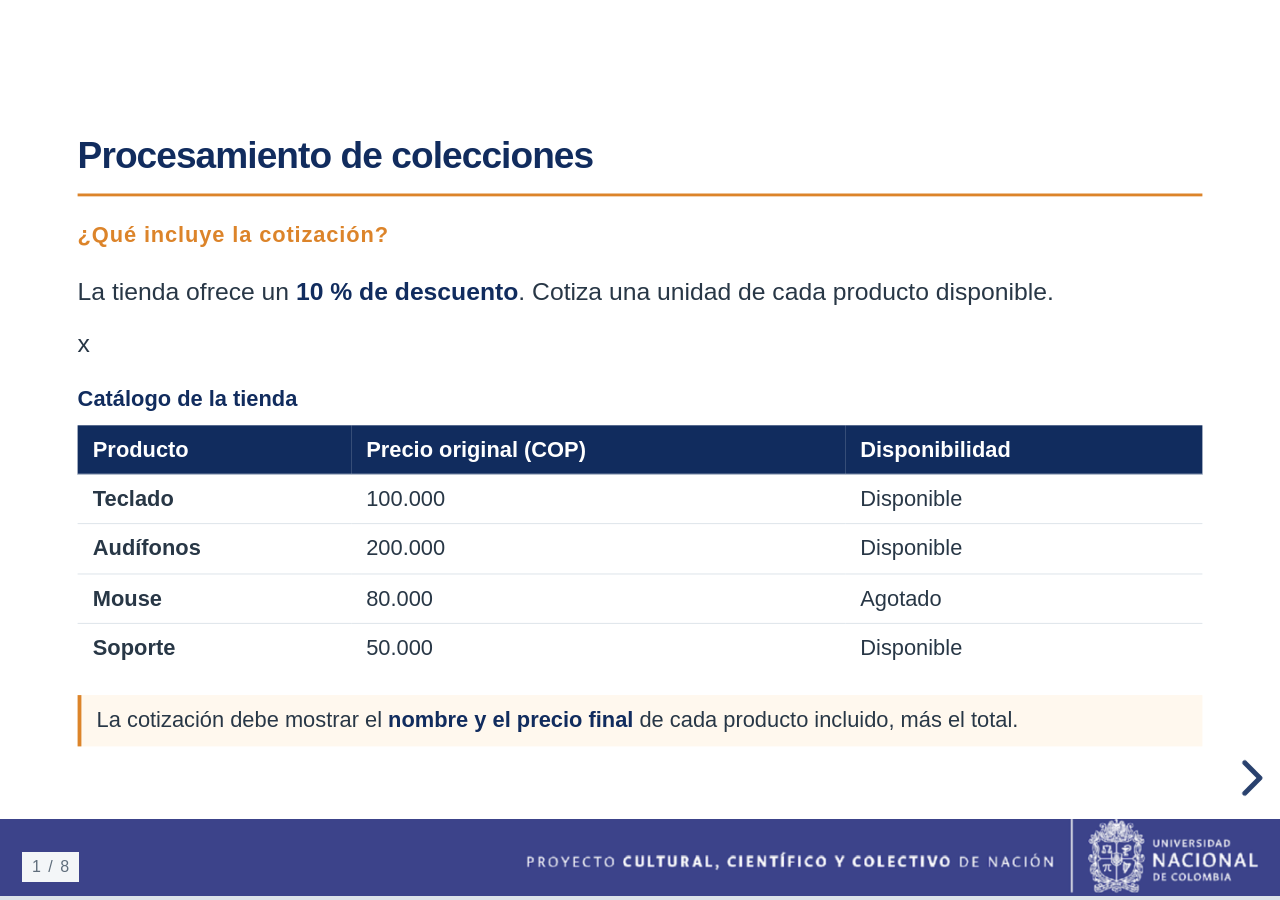
<file: presentacion/colecciones.html>
<!DOCTYPE html>
<html lang="es">
<head>
  <meta charset="UTF-8">
  <meta name="viewport" content="width=device-width, initial-scale=1">
  <meta name="description" content="Cotización en Scala con operaciones de colecciones, aplicación parcial, contraste imperativo y evaluación perezosa en Binder.">
  <title>Cotizar una promoción · Scala</title>
  <link rel="stylesheet" href="vendor/reveal-5.2.1/dist/reset.css">
  <link rel="stylesheet" href="vendor/reveal-5.2.1/dist/reveal.css">
  <link rel="stylesheet" href="vendor/reveal-5.2.1/dist/theme/white.css">
  <link rel="stylesheet" href="css/styles.css">
  <link rel="stylesheet" href="css/colecciones.css">
</head>
<body>
<noscript>Activa JavaScript para navegar por la presentación.</noscript>
<main class="reveal" aria-label="Procesamiento funcional de colecciones en Scala">
  <div class="slides">
    <section id="problema" aria-labelledby="titulo-problema">
      <h2 id="titulo-problema">Procesamiento de colecciones</h2>
      <p class="eyebrow"> ¿Qué incluye la cotización? </p>
      <p>La tienda ofrece un <strong>10 % de descuento</strong>. Cotiza una unidad de cada producto disponible.</p>
      <table class="catalogo">
        <caption>Catálogo de la tienda</caption>
        <thead><tr><th scope="col">Producto</th><th scope="col">Precio original (COP)</th><th scope="col">Disponibilidad</th></tr></thead>
        <tbody>x
          <tr><th scope="row">Teclado</th><td>100.000</td><td>Disponible</td></tr>
          <tr><th scope="row">Audífonos</th><td>200.000</td><td>Disponible</td></tr>
          <tr><th scope="row">Mouse</th><td>80.000</td><td>Agotado</td></tr>
          <tr><th scope="row">Soporte</th><td>50.000</td><td>Disponible</td></tr>
        </tbody>
      </table>
      <p class="callout">La cotización debe mostrar el <strong>nombre y el precio final</strong> de cada producto incluido, más el total.</p>
    </section>

    <section id="contraste" aria-labelledby="titulo-contraste">
      <h2 id="titulo-contraste">Primera solución · Un bucle imperativo</h2>
      <p>El mismo <code>for</code> decide qué incluir, calcula el precio y actualiza el detalle y el total.</p>
      <pre class="pseudocode codigo-imperativo"><code>for (producto &lt;- catalogo) {
  if (producto.disponible) {
    val precioFinal = aplicarDescuento(producto.precio, descuento)
    lineasImperativas += ((producto.nombre, precioFinal))
    totalImperativo += precioFinal
  }
}</code></pre>
      <p><strong>Predice</strong> qué líneas aparecerán y cuánto sumarán.</p>
      <div class="notebook-action">
        <a class="notebook-link" href="https://mybinder.org/v2/gh/JuanDaleman/scala_programacion_funcional/main?urlpath=lab/tree/notebooks/00_prueba_binder.ipynb" target="_blank" rel="noopener">Abrir notebook en Binder <span aria-hidden="true">↗</span></a>
        <span class="caption">Bloque 4.1 · Ejecuta el bucle.</span>
      </div>
    </section>

    <section id="operaciones" aria-labelledby="titulo-operaciones">
      <h2 id="titulo-operaciones">Separemos el bucle en tres operaciones</h2>
      <p>El bucle ya resolvió el problema. Ahora cada operación expresa una decisión y produce un resultado intermedio o final.</p>
      <div class="thirds pasos">
        <div>
          <h3><code>filter</code> · Seleccionar</h3>
          <p>Un predicado devuelve <code>Boolean</code>. Se conservan los productos disponibles.</p>
          <p class="tipo">Lista de productos</p>
        </div>
        <div>
          <h3><code>map</code> · Transformar</h3>
          <p>Una función convierte cada producto en una tupla con su nombre y su precio final.</p>
          <p class="tipo"><code>List[LineaCotizacion]</code></p>
        </div>
        <div>
          <h3><code>foldLeft</code> · Acumular</h3>
          <p>La suma empieza en cero. La función combina el total parcial con el precio de cada línea.</p>
          <p class="tipo">Total en <code>BigDecimal</code></p>
        </div>
      </div>
      <p class="callout"><code>producto =&gt; producto.disponible</code> es una <strong>lambda</strong>. Pasarla como argumento ilustra por qué <code>filter</code> es una operación de orden superior.</p>
    </section>

    <section id="aplicacion-parcial" aria-labelledby="titulo-aplicacion-parcial">
      <h2 id="titulo-aplicacion-parcial">Un nombre para cada línea y una función por campaña</h2>
      <div class="split">
        <div>
          <h3>Alias de tipo</h3>
          <p><code>LineaCotizacion</code> nombra el par <code>(nombre, precioFinal)</code>. Las firmas muestran qué representa el dato y la tupla conserva sus dos componentes.</p>
        </div>
        <div>
          <h3>Currificación y aplicación parcial</h3>
          <p>El método recibe el descuento y los productos en dos listas de parámetros. Al fijar el 10 %, queda una función que espera los productos.</p>
        </div>
      </div>
      <pre class="pseudocode"><code>type LineaCotizacion = (String, BigDecimal)
val cotizarCampana10 = crearLineas(10)
val lineas = cotizarCampana10(disponibles)</code></pre>
      <p class="caption">La segunda llamada aplica la campaña a la lista seleccionada.</p>
    </section>

    <section id="binder" aria-labelledby="titulo-binder">
      <h2 id="titulo-binder">Reconstruyamos la cotización en Binder</h2>
      <p>Vuelve al notebook. Desde el <strong>bloque 4.2</strong>, ejecuta las tres operaciones y compara sus resultados con los del bucle.</p>
      <ol class="demostracion">
        <li><strong>Verifica la selección.</strong> ¿Qué producto queda fuera por disponibilidad?</li>
        <li><strong>Inspecciona las líneas.</strong> ¿Qué datos conserva cada par?</li>
        <li><strong>Comprueba el resultado.</strong> ¿Coinciden los nombres, los precios, el orden y el total?</li>
      </ol>
      <p class="callout">Ya podemos inspeccionar cada resultado por separado. Si la tienda añade un tope, ¿en qué etapa tenemos el precio final disponible?</p>
    </section>

    <section id="evaluacion" aria-labelledby="titulo-evaluacion">
      <h2 id="titulo-evaluacion">¿Qué cambia al calcular el total con una vista?</h2>
      <p>Las dos cadenas dan el mismo total. La diferencia está en cuándo se producen las líneas.</p>
      <div class="split">
        <div>
          <h3><code>List</code> · Evaluación estricta</h3>
          <p><code>filter</code> entrega la lista de disponibles. <code>map</code> entrega la lista de líneas. Después, <code>foldLeft</code> consume esas líneas.</p>
          <p>El detalle queda listo para mostrarlo y reutilizarlo.</p>
        </div>
        <div>
          <h3><code>view</code> · Evaluación perezosa</h3>
          <p>Cuando <code>foldLeft</code> pide cada línea, la vista filtra y transforma según la demanda.</p>
          <p>Para calcular solo el total, se recorre la entrada una vez y se evitan las listas intermedias.</p>
        </div>
      </div>
      <p class="callout">Ambas variantes son secuenciales. Si volcamos la vista a una lista para mostrar el detalle, esa lista sí se materializa.</p>
    </section>

    <section id="reto" aria-labelledby="titulo-reto">
      <h2 id="titulo-reto">Reto · Un tope por producto</h2>
      <p class="eyebrow">2 minutos · En parejas</p>
      <p>Conserva los productos disponibles cuyo <strong>precio por unidad después del descuento</strong> sea de hasta <strong>90.000 COP</strong>.</p>
      <ol>
        <li>Predice si entra el teclado. Cuesta 100.000 COP y queda en 90.000 COP con el descuento.</li>
        <li>Completa <code>seleccionarConTope</code> y ejecuta la celda de comprobación en Binder.</li>
        <li>Comprueba también los topes de 89.999 y 40.000 COP. Explica qué cambia.</li>
      </ol>
      <p class="callout"><strong>¿En qué etapa va el filtro por precio y por qué queda fuera el mouse?</strong></p>
    </section>

    <section id="promedio" aria-labelledby="titulo-promedio">
      <h2 id="titulo-promedio">Ampliación · ¿Por qué el promedio es seguro?</h2>
      <p>En el reto avanzado agrupamos los productos disponibles y calculamos el precio final promedio de cada categoría.</p>
      <ol>
        <li><code>groupBy</code> crea una clave a partir de un producto existente.</li>
        <li><code>crearLineas</code> genera una línea por cada producto del grupo.</li>
        <li>El número de líneas de cada grupo es positivo. Si la entrada está vacía, no hay grupos que promediar.</li>
      </ol>
      <p class="callout">El resultado tiene tipo <code>Map[String, List[Producto]]</code>. Que cada grupo tenga elementos se deduce de cómo se construye.</p>
    </section>
  </div>
</main>
<script src="vendor/reveal-5.2.1/dist/reveal.js"></script>
<script src="js/presentation.js"></script>
</body>
</html>
</file>
<file: presentacion/vendor/reveal-5.2.1/dist/reveal.css>
/**
 * reveal.js 5.2.0
 * https://revealjs.com
 * MIT licensed
 *
 * Copyright (C) 2011-2024 Hakim El Hattab, https://hakim.se
 */

.reveal .r-stretch,.reveal .stretch{max-width:none;max-height:none}.reveal pre.r-stretch code,.reveal pre.stretch code{height:100%;max-height:100%;box-sizing:border-box}.reveal .r-fit-text{display:inline-block;white-space:nowrap}.reveal .r-stack{display:grid;grid-template-rows:100%}.reveal .r-stack>*{grid-area:1/1;margin:auto}.reveal .r-hstack,.reveal .r-vstack{display:flex}.reveal .r-hstack img,.reveal .r-hstack video,.reveal .r-vstack img,.reveal .r-vstack video{min-width:0;min-height:0;object-fit:contain}.reveal .r-vstack{flex-direction:column;align-items:center;justify-content:center}.reveal .r-hstack{flex-direction:row;align-items:center;justify-content:center}.reveal .items-stretch{align-items:stretch}.reveal .items-start{align-items:flex-start}.reveal .items-center{align-items:center}.reveal .items-end{align-items:flex-end}.reveal .justify-between{justify-content:space-between}.reveal .justify-around{justify-content:space-around}.reveal .justify-start{justify-content:flex-start}.reveal .justify-center{justify-content:center}.reveal .justify-end{justify-content:flex-end}html.reveal-full-page{width:100%;height:100%;height:100vh;height:calc(var(--vh,1vh) * 100);height:100dvh;overflow:hidden}.reveal-viewport{height:100%;overflow:hidden;position:relative;line-height:1;margin:0;background-color:#fff;color:#000;--r-controls-spacing:12px;--r-overlay-header-height:40px;--r-overlay-margin:0px;--r-overlay-padding:6px;--r-overlay-gap:5px}@media screen and (max-width:1024px),(max-height:768px){.reveal-viewport{--r-overlay-header-height:26px}}.reveal-viewport:fullscreen{top:0!important;left:0!important;width:100%!important;height:100%!important;transform:none!important}.reveal .fragment{transition:all .2s ease}.reveal .fragment:not(.custom){opacity:0;visibility:hidden;will-change:opacity}.reveal .fragment.visible{opacity:1;visibility:inherit}.reveal .fragment.disabled{transition:none}.reveal .fragment.grow{opacity:1;visibility:inherit}.reveal .fragment.grow.visible{transform:scale(1.3)}.reveal .fragment.shrink{opacity:1;visibility:inherit}.reveal .fragment.shrink.visible{transform:scale(.7)}.reveal .fragment.zoom-in{transform:scale(.1)}.reveal .fragment.zoom-in.visible{transform:none}.reveal .fragment.fade-out{opacity:1;visibility:inherit}.reveal .fragment.fade-out.visible{opacity:0;visibility:hidden}.reveal .fragment.semi-fade-out{opacity:1;visibility:inherit}.reveal .fragment.semi-fade-out.visible{opacity:.5;visibility:inherit}.reveal .fragment.strike{opacity:1;visibility:inherit}.reveal .fragment.strike.visible{text-decoration:line-through}.reveal .fragment.fade-up{transform:translate(0,40px)}.reveal .fragment.fade-up.visible{transform:translate(0,0)}.reveal .fragment.fade-down{transform:translate(0,-40px)}.reveal .fragment.fade-down.visible{transform:translate(0,0)}.reveal .fragment.fade-right{transform:translate(-40px,0)}.reveal .fragment.fade-right.visible{transform:translate(0,0)}.reveal .fragment.fade-left{transform:translate(40px,0)}.reveal .fragment.fade-left.visible{transform:translate(0,0)}.reveal .fragment.current-visible,.reveal .fragment.fade-in-then-out{opacity:0;visibility:hidden}.reveal .fragment.current-visible.current-fragment,.reveal .fragment.fade-in-then-out.current-fragment{opacity:1;visibility:inherit}.reveal .fragment.fade-in-then-semi-out{opacity:0;visibility:hidden}.reveal .fragment.fade-in-then-semi-out.visible{opacity:.5;visibility:inherit}.reveal .fragment.fade-in-then-semi-out.current-fragment{opacity:1;visibility:inherit}.reveal .fragment.highlight-blue,.reveal .fragment.highlight-current-blue,.reveal .fragment.highlight-current-green,.reveal .fragment.highlight-current-red,.reveal .fragment.highlight-green,.reveal .fragment.highlight-red{opacity:1;visibility:inherit}.reveal .fragment.highlight-red.visible{color:#ff2c2d}.reveal .fragment.highlight-green.visible{color:#17ff2e}.reveal .fragment.highlight-blue.visible{color:#1b91ff}.reveal .fragment.highlight-current-red.current-fragment{color:#ff2c2d}.reveal .fragment.highlight-current-green.current-fragment{color:#17ff2e}.reveal .fragment.highlight-current-blue.current-fragment{color:#1b91ff}.reveal:after{content:"";font-style:italic}.reveal iframe{z-index:1}.reveal a{position:relative}@keyframes bounce-right{0%,10%,25%,40%,50%{transform:translateX(0)}20%{transform:translateX(10px)}30%{transform:translateX(-5px)}}@keyframes bounce-left{0%,10%,25%,40%,50%{transform:translateX(0)}20%{transform:translateX(-10px)}30%{transform:translateX(5px)}}@keyframes bounce-down{0%,10%,25%,40%,50%{transform:translateY(0)}20%{transform:translateY(10px)}30%{transform:translateY(-5px)}}.reveal .controls{display:none;position:absolute;top:auto;bottom:var(--r-controls-spacing);right:var(--r-controls-spacing);left:auto;z-index:11;color:#000;pointer-events:none;font-size:10px}.reveal .controls button{position:absolute;padding:0;background-color:transparent;border:0;outline:0;cursor:pointer;color:currentColor;transform:scale(.9999);transition:color .2s ease,opacity .2s ease,transform .2s ease;z-index:2;pointer-events:auto;font-size:inherit;visibility:hidden;opacity:0;-webkit-appearance:none;-webkit-tap-highlight-color:transparent}.reveal .controls .controls-arrow:after,.reveal .controls .controls-arrow:before{content:"";position:absolute;top:0;left:0;width:2.6em;height:.5em;border-radius:.25em;background-color:currentColor;transition:all .15s ease,background-color .8s ease;transform-origin:.2em 50%;will-change:transform}.reveal .controls .controls-arrow{position:relative;width:3.6em;height:3.6em}.reveal .controls .controls-arrow:before{transform:translateX(.5em) translateY(1.55em) rotate(45deg)}.reveal .controls .controls-arrow:after{transform:translateX(.5em) translateY(1.55em) rotate(-45deg)}.reveal .controls .controls-arrow:hover:before{transform:translateX(.5em) translateY(1.55em) rotate(40deg)}.reveal .controls .controls-arrow:hover:after{transform:translateX(.5em) translateY(1.55em) rotate(-40deg)}.reveal .controls .controls-arrow:active:before{transform:translateX(.5em) translateY(1.55em) rotate(36deg)}.reveal .controls .controls-arrow:active:after{transform:translateX(.5em) translateY(1.55em) rotate(-36deg)}.reveal .controls .navigate-left{right:6.4em;bottom:3.2em;transform:translateX(-10px)}.reveal .controls .navigate-left.highlight{animation:bounce-left 2s 50 both ease-out}.reveal .controls .navigate-right{right:0;bottom:3.2em;transform:translateX(10px)}.reveal .controls .navigate-right .controls-arrow{transform:rotate(180deg)}.reveal .controls .navigate-right.highlight{animation:bounce-right 2s 50 both ease-out}.reveal .controls .navigate-up{right:3.2em;bottom:6.4em;transform:translateY(-10px)}.reveal .controls .navigate-up .controls-arrow{transform:rotate(90deg)}.reveal .controls .navigate-down{right:3.2em;bottom:-1.4em;padding-bottom:1.4em;transform:translateY(10px)}.reveal .controls .navigate-down .controls-arrow{transform:rotate(-90deg)}.reveal .controls .navigate-down.highlight{animation:bounce-down 2s 50 both ease-out}.reveal .controls[data-controls-back-arrows=faded] .navigate-up.enabled{opacity:.3}.reveal .controls[data-controls-back-arrows=faded] .navigate-up.enabled:hover{opacity:1}.reveal .controls[data-controls-back-arrows=hidden] .navigate-up.enabled{opacity:0;visibility:hidden}.reveal .controls .enabled{visibility:visible;opacity:.9;cursor:pointer;transform:none}.reveal .controls .enabled.fragmented{opacity:.5}.reveal .controls .enabled.fragmented:hover,.reveal .controls .enabled:hover{opacity:1}.reveal:not(.rtl) .controls[data-controls-back-arrows=faded] .navigate-left.enabled{opacity:.3}.reveal:not(.rtl) .controls[data-controls-back-arrows=faded] .navigate-left.enabled:hover{opacity:1}.reveal:not(.rtl) .controls[data-controls-back-arrows=hidden] .navigate-left.enabled{opacity:0;visibility:hidden}.reveal.rtl .controls[data-controls-back-arrows=faded] .navigate-right.enabled{opacity:.3}.reveal.rtl .controls[data-controls-back-arrows=faded] .navigate-right.enabled:hover{opacity:1}.reveal.rtl .controls[data-controls-back-arrows=hidden] .navigate-right.enabled{opacity:0;visibility:hidden}.reveal[data-navigation-mode=linear].has-horizontal-slides .navigate-down,.reveal[data-navigation-mode=linear].has-horizontal-slides .navigate-up{display:none}.reveal:not(.has-vertical-slides) .controls .navigate-left,.reveal[data-navigation-mode=linear].has-horizontal-slides .navigate-left{bottom:1.4em;right:5.5em}.reveal:not(.has-vertical-slides) .controls .navigate-right,.reveal[data-navigation-mode=linear].has-horizontal-slides .navigate-right{bottom:1.4em;right:.5em}.reveal:not(.has-horizontal-slides) .controls .navigate-up{right:1.4em;bottom:5em}.reveal:not(.has-horizontal-slides) .controls .navigate-down{right:1.4em;bottom:.5em}.reveal.has-dark-background .controls{color:#fff}.reveal.has-light-background .controls{color:#000}.reveal.no-hover .controls .controls-arrow:active:before,.reveal.no-hover .controls .controls-arrow:hover:before{transform:translateX(.5em) translateY(1.55em) rotate(45deg)}.reveal.no-hover .controls .controls-arrow:active:after,.reveal.no-hover .controls .controls-arrow:hover:after{transform:translateX(.5em) translateY(1.55em) rotate(-45deg)}@media screen and (min-width:500px){.reveal-viewport{--r-controls-spacing:0.8em}.reveal .controls[data-controls-layout=edges]{top:0;right:0;bottom:0;left:0}.reveal .controls[data-controls-layout=edges] .navigate-down,.reveal .controls[data-controls-layout=edges] .navigate-left,.reveal .controls[data-controls-layout=edges] .navigate-right,.reveal .controls[data-controls-layout=edges] .navigate-up{bottom:auto;right:auto}.reveal .controls[data-controls-layout=edges] .navigate-left{top:50%;left:var(--r-controls-spacing);margin-top:-1.8em}.reveal .controls[data-controls-layout=edges] .navigate-right{top:50%;right:var(--r-controls-spacing);margin-top:-1.8em}.reveal .controls[data-controls-layout=edges] .navigate-up{top:var(--r-controls-spacing);left:50%;margin-left:-1.8em}.reveal .controls[data-controls-layout=edges] .navigate-down{bottom:calc(var(--r-controls-spacing) - 1.4em + .3em);left:50%;margin-left:-1.8em}}.reveal .progress{position:absolute;display:none;height:3px;width:100%;bottom:0;left:0;z-index:10;background-color:rgba(0,0,0,.2);color:#fff}.reveal .progress:after{content:"";display:block;position:absolute;height:10px;width:100%;top:-10px}.reveal .progress span{display:block;height:100%;width:100%;background-color:currentColor;transition:transform .8s cubic-bezier(.26,.86,.44,.985);transform-origin:0 0;transform:scaleX(0)}.reveal .slide-number{position:absolute;display:block;right:8px;bottom:8px;z-index:31;font-family:Helvetica,sans-serif;font-size:12px;line-height:1;color:#fff;background-color:rgba(0,0,0,.4);padding:5px}.reveal .slide-number a{color:currentColor}.reveal .slide-number-delimiter{margin:0 3px}.reveal{position:relative;width:100%;height:100%;overflow:hidden;touch-action:pinch-zoom}.reveal.embedded{touch-action:pan-y}.reveal.embedded.is-vertical-slide{touch-action:none}.reveal .slides{position:absolute;width:100%;height:100%;top:0;right:0;bottom:0;left:0;margin:auto;pointer-events:none;overflow:visible;z-index:1;text-align:center;perspective:600px;perspective-origin:50% 40%}.reveal .slides>section{perspective:600px}.reveal .slides>section,.reveal .slides>section>section{display:none;position:absolute;width:100%;pointer-events:auto;z-index:10;transform-style:flat;transition:transform-origin .8s cubic-bezier(.26,.86,.44,.985),transform .8s cubic-bezier(.26,.86,.44,.985),visibility .8s cubic-bezier(.26,.86,.44,.985),opacity .8s cubic-bezier(.26,.86,.44,.985)}.reveal[data-transition-speed=fast] .slides section{transition-duration:.4s}.reveal[data-transition-speed=slow] .slides section{transition-duration:1.2s}.reveal .slides section[data-transition-speed=fast]{transition-duration:.4s}.reveal .slides section[data-transition-speed=slow]{transition-duration:1.2s}.reveal .slides>section.stack{padding-top:0;padding-bottom:0;pointer-events:none;height:100%}.reveal .slides>section.present,.reveal .slides>section>section.present{display:block;z-index:11;opacity:1}.reveal .slides>section:empty,.reveal .slides>section>section:empty,.reveal .slides>section>section[data-background-interactive],.reveal .slides>section[data-background-interactive]{pointer-events:none}.reveal.center,.reveal.center .slides,.reveal.center .slides section{min-height:0!important}.reveal .slides>section:not(.present),.reveal .slides>section>section:not(.present){pointer-events:none}.reveal.overview .slides>section,.reveal.overview .slides>section>section{pointer-events:auto}.reveal .slides>section.future,.reveal .slides>section.future>section,.reveal .slides>section.past,.reveal .slides>section.past>section,.reveal .slides>section>section.future,.reveal .slides>section>section.past{opacity:0}.reveal .slides>section[data-transition=slide].past,.reveal .slides>section[data-transition~=slide-out].past,.reveal.slide .slides>section:not([data-transition]).past{transform:translate(-150%,0)}.reveal .slides>section[data-transition=slide].future,.reveal .slides>section[data-transition~=slide-in].future,.reveal.slide .slides>section:not([data-transition]).future{transform:translate(150%,0)}.reveal .slides>section>section[data-transition=slide].past,.reveal .slides>section>section[data-transition~=slide-out].past,.reveal.slide .slides>section>section:not([data-transition]).past{transform:translate(0,-150%)}.reveal .slides>section>section[data-transition=slide].future,.reveal .slides>section>section[data-transition~=slide-in].future,.reveal.slide .slides>section>section:not([data-transition]).future{transform:translate(0,150%)}.reveal .slides>section[data-transition=linear].past,.reveal .slides>section[data-transition~=linear-out].past,.reveal.linear .slides>section:not([data-transition]).past{transform:translate(-150%,0)}.reveal .slides>section[data-transition=linear].future,.reveal .slides>section[data-transition~=linear-in].future,.reveal.linear .slides>section:not([data-transition]).future{transform:translate(150%,0)}.reveal .slides>section>section[data-transition=linear].past,.reveal .slides>section>section[data-transition~=linear-out].past,.reveal.linear .slides>section>section:not([data-transition]).past{transform:translate(0,-150%)}.reveal .slides>section>section[data-transition=linear].future,.reveal .slides>section>section[data-transition~=linear-in].future,.reveal.linear .slides>section>section:not([data-transition]).future{transform:translate(0,150%)}.reveal .slides section[data-transition=default].stack,.reveal.default .slides section.stack{transform-style:preserve-3d}.reveal .slides>section[data-transition=default].past,.reveal .slides>section[data-transition~=default-out].past,.reveal.default .slides>section:not([data-transition]).past{transform:translate3d(-100%,0,0) rotateY(-90deg) translate3d(-100%,0,0)}.reveal .slides>section[data-transition=default].future,.reveal .slides>section[data-transition~=default-in].future,.reveal.default .slides>section:not([data-transition]).future{transform:translate3d(100%,0,0) rotateY(90deg) translate3d(100%,0,0)}.reveal .slides>section>section[data-transition=default].past,.reveal .slides>section>section[data-transition~=default-out].past,.reveal.default .slides>section>section:not([data-transition]).past{transform:translate3d(0,-300px,0) rotateX(70deg) translate3d(0,-300px,0)}.reveal .slides>section>section[data-transition=default].future,.reveal .slides>section>section[data-transition~=default-in].future,.reveal.default .slides>section>section:not([data-transition]).future{transform:translate3d(0,300px,0) rotateX(-70deg) translate3d(0,300px,0)}.reveal .slides section[data-transition=convex].stack,.reveal.convex .slides section.stack{transform-style:preserve-3d}.reveal .slides>section[data-transition=convex].past,.reveal .slides>section[data-transition~=convex-out].past,.reveal.convex .slides>section:not([data-transition]).past{transform:translate3d(-100%,0,0) rotateY(-90deg) translate3d(-100%,0,0)}.reveal .slides>section[data-transition=convex].future,.reveal .slides>section[data-transition~=convex-in].future,.reveal.convex .slides>section:not([data-transition]).future{transform:translate3d(100%,0,0) rotateY(90deg) translate3d(100%,0,0)}.reveal .slides>section>section[data-transition=convex].past,.reveal .slides>section>section[data-transition~=convex-out].past,.reveal.convex .slides>section>section:not([data-transition]).past{transform:translate3d(0,-300px,0) rotateX(70deg) translate3d(0,-300px,0)}.reveal .slides>section>section[data-transition=convex].future,.reveal .slides>section>section[data-transition~=convex-in].future,.reveal.convex .slides>section>section:not([data-transition]).future{transform:translate3d(0,300px,0) rotateX(-70deg) translate3d(0,300px,0)}.reveal .slides section[data-transition=concave].stack,.reveal.concave .slides section.stack{transform-style:preserve-3d}.reveal .slides>section[data-transition=concave].past,.reveal .slides>section[data-transition~=concave-out].past,.reveal.concave .slides>section:not([data-transition]).past{transform:translate3d(-100%,0,0) rotateY(90deg) translate3d(-100%,0,0)}.reveal .slides>section[data-transition=concave].future,.reveal .slides>section[data-transition~=concave-in].future,.reveal.concave .slides>section:not([data-transition]).future{transform:translate3d(100%,0,0) rotateY(-90deg) translate3d(100%,0,0)}.reveal .slides>section>section[data-transition=concave].past,.reveal .slides>section>section[data-transition~=concave-out].past,.reveal.concave .slides>section>section:not([data-transition]).past{transform:translate3d(0,-80%,0) rotateX(-70deg) translate3d(0,-80%,0)}.reveal .slides>section>section[data-transition=concave].future,.reveal .slides>section>section[data-transition~=concave-in].future,.reveal.concave .slides>section>section:not([data-transition]).future{transform:translate3d(0,80%,0) rotateX(70deg) translate3d(0,80%,0)}.reveal .slides section[data-transition=zoom],.reveal.zoom .slides section:not([data-transition]){transition-timing-function:ease}.reveal .slides>section[data-transition=zoom].past,.reveal .slides>section[data-transition~=zoom-out].past,.reveal.zoom .slides>section:not([data-transition]).past{visibility:hidden;transform:scale(16)}.reveal .slides>section[data-transition=zoom].future,.reveal .slides>section[data-transition~=zoom-in].future,.reveal.zoom .slides>section:not([data-transition]).future{visibility:hidden;transform:scale(.2)}.reveal .slides>section>section[data-transition=zoom].past,.reveal .slides>section>section[data-transition~=zoom-out].past,.reveal.zoom .slides>section>section:not([data-transition]).past{transform:scale(16)}.reveal .slides>section>section[data-transition=zoom].future,.reveal .slides>section>section[data-transition~=zoom-in].future,.reveal.zoom .slides>section>section:not([data-transition]).future{transform:scale(.2)}.reveal.cube .slides{perspective:1300px}.reveal.cube .slides section{padding:30px;min-height:700px;backface-visibility:hidden;box-sizing:border-box;transform-style:preserve-3d}.reveal.center.cube .slides section{min-height:0}.reveal.cube .slides section:not(.stack):before{content:"";position:absolute;display:block;width:100%;height:100%;left:0;top:0;background:rgba(0,0,0,.1);border-radius:4px;transform:translateZ(-20px)}.reveal.cube .slides section:not(.stack):after{content:"";position:absolute;display:block;width:90%;height:30px;left:5%;bottom:0;background:0 0;z-index:1;border-radius:4px;box-shadow:0 95px 25px rgba(0,0,0,.2);transform:translateZ(-90px) rotateX(65deg)}.reveal.cube .slides>section.stack{padding:0;background:0 0}.reveal.cube .slides>section.past{transform-origin:100% 0;transform:translate3d(-100%,0,0) rotateY(-90deg)}.reveal.cube .slides>section.future{transform-origin:0 0;transform:translate3d(100%,0,0) rotateY(90deg)}.reveal.cube .slides>section>section.past{transform-origin:0 100%;transform:translate3d(0,-100%,0) rotateX(90deg)}.reveal.cube .slides>section>section.future{transform-origin:0 0;transform:translate3d(0,100%,0) rotateX(-90deg)}.reveal.page .slides{perspective-origin:0 50%;perspective:3000px}.reveal.page .slides section{padding:30px;min-height:700px;box-sizing:border-box;transform-style:preserve-3d}.reveal.page .slides section.past{z-index:12}.reveal.page .slides section:not(.stack):before{content:"";position:absolute;display:block;width:100%;height:100%;left:0;top:0;background:rgba(0,0,0,.1);transform:translateZ(-20px)}.reveal.page .slides section:not(.stack):after{content:"";position:absolute;display:block;width:90%;height:30px;left:5%;bottom:0;background:0 0;z-index:1;border-radius:4px;box-shadow:0 95px 25px rgba(0,0,0,.2);transform:translateZ(-90px) rotateX(65deg)}.reveal.page .slides>section.stack{padding:0;background:0 0}.reveal.page .slides>section.past{transform-origin:0 0;transform:translate3d(-40%,0,0) rotateY(-80deg)}.reveal.page .slides>section.future{transform-origin:100% 0;transform:translate3d(0,0,0)}.reveal.page .slides>section>section.past{transform-origin:0 0;transform:translate3d(0,-40%,0) rotateX(80deg)}.reveal.page .slides>section>section.future{transform-origin:0 100%;transform:translate3d(0,0,0)}.reveal .slides section[data-transition=fade],.reveal.fade .slides section:not([data-transition]),.reveal.fade .slides>section>section:not([data-transition]){transform:none;transition:opacity .5s}.reveal.fade.overview .slides section,.reveal.fade.overview .slides>section>section{transition:none}.reveal .slides section[data-transition=none],.reveal.none .slides section:not([data-transition]){transform:none;transition:none}.reveal .pause-overlay{position:absolute;top:0;left:0;width:100%;height:100%;background:#000;visibility:hidden;opacity:0;z-index:100;transition:all 1s ease}.reveal .pause-overlay .resume-button{position:absolute;bottom:20px;right:20px;color:#ccc;border-radius:2px;padding:6px 14px;border:2px solid #ccc;font-size:16px;background:0 0;cursor:pointer}.reveal .pause-overlay .resume-button:hover{color:#fff;border-color:#fff}.reveal.paused .pause-overlay{visibility:visible;opacity:1}.reveal .no-transition,.reveal .no-transition *,.reveal .slides.disable-slide-transitions section{transition:none!important}.reveal .slides.disable-slide-transitions section{transform:none!important}.reveal .backgrounds{position:absolute;width:100%;height:100%;top:0;left:0;perspective:600px}.reveal .slide-background{display:none;position:absolute;width:100%;height:100%;opacity:0;visibility:hidden;overflow:hidden;background-color:rgba(0,0,0,0);transition:all .8s cubic-bezier(.26,.86,.44,.985)}.reveal .slide-background-content{position:absolute;width:100%;height:100%;background-position:50% 50%;background-repeat:no-repeat;background-size:cover}.reveal .slide-background.stack{display:block}.reveal .slide-background.present{opacity:1;visibility:visible;z-index:2}.print-pdf .reveal .slide-background{opacity:1!important;visibility:visible!important}.reveal .slide-background video{position:absolute;width:100%;height:100%;max-width:none;max-height:none;top:0;left:0;object-fit:cover}.reveal .slide-background[data-background-size=contain] video{object-fit:contain}.reveal>.backgrounds .slide-background[data-background-transition=none],.reveal[data-background-transition=none]>.backgrounds .slide-background:not([data-background-transition]){transition:none}.reveal>.backgrounds .slide-background[data-background-transition=slide],.reveal[data-background-transition=slide]>.backgrounds .slide-background:not([data-background-transition]){opacity:1}.reveal>.backgrounds .slide-background.past[data-background-transition=slide],.reveal[data-background-transition=slide]>.backgrounds .slide-background.past:not([data-background-transition]){transform:translate(-100%,0)}.reveal>.backgrounds .slide-background.future[data-background-transition=slide],.reveal[data-background-transition=slide]>.backgrounds .slide-background.future:not([data-background-transition]){transform:translate(100%,0)}.reveal>.backgrounds .slide-background>.slide-background.past[data-background-transition=slide],.reveal[data-background-transition=slide]>.backgrounds .slide-background>.slide-background.past:not([data-background-transition]){transform:translate(0,-100%)}.reveal>.backgrounds .slide-background>.slide-background.future[data-background-transition=slide],.reveal[data-background-transition=slide]>.backgrounds .slide-background>.slide-background.future:not([data-background-transition]){transform:translate(0,100%)}.reveal>.backgrounds .slide-background.past[data-background-transition=convex],.reveal[data-background-transition=convex]>.backgrounds .slide-background.past:not([data-background-transition]){opacity:0;transform:translate3d(-100%,0,0) rotateY(-90deg) translate3d(-100%,0,0)}.reveal>.backgrounds .slide-background.future[data-background-transition=convex],.reveal[data-background-transition=convex]>.backgrounds .slide-background.future:not([data-background-transition]){opacity:0;transform:translate3d(100%,0,0) rotateY(90deg) translate3d(100%,0,0)}.reveal>.backgrounds .slide-background>.slide-background.past[data-background-transition=convex],.reveal[data-background-transition=convex]>.backgrounds .slide-background>.slide-background.past:not([data-background-transition]){opacity:0;transform:translate3d(0,-100%,0) rotateX(90deg) translate3d(0,-100%,0)}.reveal>.backgrounds .slide-background>.slide-background.future[data-background-transition=convex],.reveal[data-background-transition=convex]>.backgrounds .slide-background>.slide-background.future:not([data-background-transition]){opacity:0;transform:translate3d(0,100%,0) rotateX(-90deg) translate3d(0,100%,0)}.reveal>.backgrounds .slide-background.past[data-background-transition=concave],.reveal[data-background-transition=concave]>.backgrounds .slide-background.past:not([data-background-transition]){opacity:0;transform:translate3d(-100%,0,0) rotateY(90deg) translate3d(-100%,0,0)}.reveal>.backgrounds .slide-background.future[data-background-transition=concave],.reveal[data-background-transition=concave]>.backgrounds .slide-background.future:not([data-background-transition]){opacity:0;transform:translate3d(100%,0,0) rotateY(-90deg) translate3d(100%,0,0)}.reveal>.backgrounds .slide-background>.slide-background.past[data-background-transition=concave],.reveal[data-background-transition=concave]>.backgrounds .slide-background>.slide-background.past:not([data-background-transition]){opacity:0;transform:translate3d(0,-100%,0) rotateX(-90deg) translate3d(0,-100%,0)}.reveal>.backgrounds .slide-background>.slide-background.future[data-background-transition=concave],.reveal[data-background-transition=concave]>.backgrounds .slide-background>.slide-background.future:not([data-background-transition]){opacity:0;transform:translate3d(0,100%,0) rotateX(90deg) translate3d(0,100%,0)}.reveal>.backgrounds .slide-background[data-background-transition=zoom],.reveal[data-background-transition=zoom]>.backgrounds .slide-background:not([data-background-transition]){transition-timing-function:ease}.reveal>.backgrounds .slide-background.past[data-background-transition=zoom],.reveal[data-background-transition=zoom]>.backgrounds .slide-background.past:not([data-background-transition]){opacity:0;visibility:hidden;transform:scale(16)}.reveal>.backgrounds .slide-background.future[data-background-transition=zoom],.reveal[data-background-transition=zoom]>.backgrounds .slide-background.future:not([data-background-transition]){opacity:0;visibility:hidden;transform:scale(.2)}.reveal>.backgrounds .slide-background>.slide-background.past[data-background-transition=zoom],.reveal[data-background-transition=zoom]>.backgrounds .slide-background>.slide-background.past:not([data-background-transition]){opacity:0;visibility:hidden;transform:scale(16)}.reveal>.backgrounds .slide-background>.slide-background.future[data-background-transition=zoom],.reveal[data-background-transition=zoom]>.backgrounds .slide-background>.slide-background.future:not([data-background-transition]){opacity:0;visibility:hidden;transform:scale(.2)}.reveal[data-transition-speed=fast]>.backgrounds .slide-background{transition-duration:.4s}.reveal[data-transition-speed=slow]>.backgrounds .slide-background{transition-duration:1.2s}.reveal [data-auto-animate-target^=unmatched]{will-change:opacity}.reveal section[data-auto-animate]:not(.stack):not([data-auto-animate=running]) [data-auto-animate-target^=unmatched]{opacity:0}.reveal.overview{perspective-origin:50% 50%;perspective:700px}.reveal.overview .slides section{height:100%;top:0!important;opacity:1!important;overflow:hidden;visibility:visible!important;cursor:pointer;box-sizing:border-box}.reveal.overview .slides section.present,.reveal.overview .slides section:hover{outline:10px solid rgba(150,150,150,.4);outline-offset:10px}.reveal.overview .slides section .fragment{opacity:1;transition:none}.reveal.overview .slides section:after,.reveal.overview .slides section:before{display:none!important}.reveal.overview .slides>section.stack{padding:0;top:0!important;background:0 0;outline:0;overflow:visible}.reveal.overview .backgrounds{perspective:inherit}.reveal.overview .backgrounds .slide-background{opacity:1;visibility:visible;outline:10px solid rgba(150,150,150,.1);outline-offset:10px}.reveal.overview .backgrounds .slide-background.stack{overflow:visible}.reveal.overview .slides section,.reveal.overview-deactivating .slides section{transition:none}.reveal.overview .backgrounds .slide-background,.reveal.overview-deactivating .backgrounds .slide-background{transition:none}.reveal.rtl .slides,.reveal.rtl .slides h1,.reveal.rtl .slides h2,.reveal.rtl .slides h3,.reveal.rtl .slides h4,.reveal.rtl .slides h5,.reveal.rtl .slides h6{direction:rtl;font-family:sans-serif}.reveal.rtl code,.reveal.rtl pre{direction:ltr}.reveal.rtl ol,.reveal.rtl ul{text-align:right}.reveal.rtl .progress span{transform-origin:100% 0}.reveal.has-parallax-background .backgrounds{transition:all .8s ease}.reveal.has-parallax-background[data-transition-speed=fast] .backgrounds{transition-duration:.4s}.reveal.has-parallax-background[data-transition-speed=slow] .backgrounds{transition-duration:1.2s}@keyframes fade-in{from{opacity:0}to{opacity:1}}@keyframes scale-up{from{transform:scale(.95)}to{transform:scale(1)}}.reveal [data-preview-image],.reveal [data-preview-link]:not(a):not([data-preview-link=false]),.reveal [data-preview-video]{cursor:zoom-in}.r-overlay{position:absolute;top:var(--r-overlay-margin);right:var(--r-overlay-margin);bottom:var(--r-overlay-margin);left:var(--r-overlay-margin);border-radius:min(var(--r-overlay-margin),6px);z-index:99;background:rgba(0,0,0,.95);-webkit-backdrop-filter:blur(10px);backdrop-filter:blur(10px);transition:all .3s ease;color:#fff;animation:fade-in .3s ease;font-family:ui-sans-serif,system-ui,-apple-system,Helvetica,sans-serif}.r-overlay-viewport{position:absolute;top:var(--r-overlay-padding);right:var(--r-overlay-padding);bottom:var(--r-overlay-padding);left:var(--r-overlay-padding);gap:var(--r-overlay-gap);display:flex;flex-direction:column}.r-overlay-header{display:flex;z-index:2;box-sizing:border-box;align-items:center;justify-content:flex-end;height:var(--r-overlay-header-height);gap:6px}.r-overlay-header .r-overlay-button{all:unset;display:flex;align-items:center;justify-content:center;min-width:var(--r-overlay-header-height);min-height:var(--r-overlay-header-height);padding:0 calc(var(--r-overlay-header-height)/ 4);opacity:1;border-radius:6px;font-size:18px;gap:8px;cursor:pointer;box-sizing:border-box}.r-overlay-header .r-overlay-button:hover{opacity:1;background-color:rgba(255,255,255,.15)}.r-overlay-header .icon{display:inline-block;width:20px;height:20px;background-position:50% 50%;background-size:100%;background-repeat:no-repeat}.r-overlay-close .icon{background-image:url([data-uri])}.r-overlay-external .icon{background-image:url([data-uri])}.r-overlay-content{position:relative;display:grid;place-items:center;border-radius:6px;overflow:hidden;flex-grow:1;background-color:rgba(20,20,20,.8);animation:scale-up .5s cubic-bezier(.26,.86,.44,.985)}.r-overlay-spinner{position:absolute;display:block;top:50%;left:50%;width:32px;height:32px;margin:-16px 0 0 -16px;z-index:10;background-image:url([data-uri]%2F%2F%2F6%2Bvr8nJybW1tcDAwOjo6Nvb26ioqKOjo7Ozs%2FLy8vz8%2FAAAAAAAAAAAACH%2FC05FVFNDQVBFMi4wAwEAAAAh%2FhpDcmVhdGVkIHdpdGggYWpheGxvYWQuaW5mbwAh%[base64]%2FV%2FnmOM82XiHRLYKhKP1oZmADdEAAAh%2BQQJCgAAACwAAAAAIAAgAAAE6hDISWlZpOrNp1lGNRSdRpDUolIGw5RUYhhHukqFu8DsrEyqnWThGvAmhVlteBvojpTDDBUEIFwMFBRAmBkSgOrBFZogCASwBDEY%2FCZSg7GSE0gSCjQBMVG023xWBhklAnoEdhQEfyNqMIcKjhRsjEdnezB%2BA4k8gTwJhFuiW4dokXiloUepBAp5qaKpp6%2BHo7aWW54wl7obvEe0kRuoplCGepwSx2jJvqHEmGt6whJpGpfJCHmOoNHKaHx61WiSR92E4lbFoq%2BB6QDtuetcaBPnW6%2BO7wDHpIiK9SaVK5GgV543tzjgGcghAgAh%[base64]%2B%2BG%2Bw48edZPK%2BM6hLJpQg484enXIdQFSS1u6UhksENEQAAIfkECQoAAAAsAAAAACAAIAAABOcQyEmpGKLqzWcZRVUQnZYg1aBSh2GUVEIQ2aQOE%2BG%2BcD4ntpWkZQj1JIiZIogDFFyHI0UxQwFugMSOFIPJftfVAEoZLBbcLEFhlQiqGp1Vd140AUklUN3eCA51C1EWMzMCezCBBmkxVIVHBWd3HHl9JQOIJSdSnJ0TDKChCwUJjoWMPaGqDKannasMo6WnM562R5YluZRwur0wpgqZE7NKUm%2BFNRPIhjBJxKZteWuIBMN4zRMIVIhffcgojwCF117i4nlLnY5ztRLsnOk%2BaV%2BoJY7V7m76PdkS4trKcdg0Zc0tTcKkRAAAIfkECQoAAAAsAAAAACAAIAAABO4QyEkpKqjqzScpRaVkXZWQEximw1BSCUEIlDohrft6cpKCk5xid5MNJTaAIkekKGQkWyKHkvhKsR7ARmitkAYDYRIbUQRQjWBwJRzChi9CRlBcY1UN4g0%[base64]%[base64]%2BE71SRQeyqUToLA7VxF0JDyIQh%2FMVVPMt1ECZlfcjZJ9mIKoaTl1MRIl5o4CUKXOwmyrCInCKqcWtvadL2SYhyASyNDJ0uIiRMDjI0Fd30%2FiI2UA5GSS5UDj2l6NoqgOgN4gksEBgYFf0FDqKgHnyZ9OX8HrgYHdHpcHQULXAS2qKpENRg7eAMLC7kTBaixUYFkKAzWAAnLC7FLVxLWDBLKCwaKTULgEwbLA4hJtOkSBNqITT3xEgfLpBtzE%2FjiuL04RGEBgwWhShRgQExHBAAh%2BQQJCgAAACwAAAAAIAAgAAAE7xDISWlSqerNpyJKhWRdlSAVoVLCWk6JKlAqAavhO9UkUHsqlE6CwO1cRdCQ8iEIfzFVTzLdRAmZX3I2SfZiCqGk5dTESJeaOAlClzsJsqwiJwiqnFrb2nS9kmIcgEsjQydLiIlHehhpejaIjzh9eomSjZR%[base64]%2BE71SRQeyqUToLA7VxF0JDyIQh%[base64]%2BE71SRQeyqUToLA7VxF0JDyIQh%2FMVVPMt1ECZlfcjZJ9mIKoaTl1MRIl5o4CUKXOwmyrCInCKqcWtvadL2SYhyASyNDJ0uIiUd6GAULDJCRiXo1CpGXDJOUjY%2BYip9DhToJA4RBLwMLCwVDfRgbBAaqqoZ1XBMHswsHtxtFaH1iqaoGNgAIxRpbFAgfPQSqpbgGBqUD1wBXeCYp1AYZ19JJOYgH1KwA4UBvQwXUBxPqVD9L3sbp2BNk2xvvFPJd%2BMFCN6HAAIKgNggY0KtEBAAh%[base64]%2BvsYMDAzZQPC9VCNkDWUhGkuE5PxJNwiUK4UfLzOlD4WvzAHaoG9nxPi5d%2BjYUqfAhhykOFwJWiAAAIfkECQoAAAAsAAAAACAAIAAABPAQyElpUqnqzaciSoVkXVUMFaFSwlpOCcMYlErAavhOMnNLNo8KsZsMZItJEIDIFSkLGQoQTNhIsFehRww2CQLKF0tYGKYSg%2BygsZIuNqJksKgbfgIGepNo2cIUB3V1B3IvNiBYNQaDSTtfhhx0CwVPI0UJe0%2Bbm4g5VgcGoqOcnjmjqDSdnhgEoamcsZuXO1aWQy8KAwOAuTYYGwi7w5h%2BKr0SJ8MFihpNbx%2B4Erq7BYBuzsdiH1jCAzoSfl0rVirNbRXlBBlLX%2BBP0XJLAPGzTkAuAOqb0WT5AH7OcdCm5B8TgRwSRKIHQtaLCwg1RAAAOwAAAAAAAAAAAA%3D%3D);visibility:hidden;opacity:0}.r-overlay-preview .r-overlay-content iframe{width:100%;height:100%;max-width:100%;max-height:100%;border:0;opacity:0;visibility:hidden;transition:all .3s ease}.r-overlay-preview[data-state=loaded] iframe{opacity:1;visibility:visible}.r-overlay-preview .r-overlay-content img,.r-overlay-preview .r-overlay-content video{position:absolute;max-width:100%;max-height:100%;width:100%;height:100%;margin:0;object-fit:scale-down}.r-overlay-preview[data-preview-fit=none] img,.r-overlay-preview[data-preview-fit=none] video{object-fit:none}.r-overlay-preview[data-preview-fit=scale-down] img,.r-overlay-preview[data-preview-fit=scale-down] video{object-fit:scale-down}.r-overlay-preview[data-preview-fit=contain] img,.r-overlay-preview[data-preview-fit=contain] video{object-fit:contain}.r-overlay-preview[data-preview-fit=cover] img,.r-overlay-preview[data-preview-fit=cover] video{object-fit:cover}.r-overlay-preview[data-state=loaded] .r-overlay-content-inner{position:absolute;z-index:-1;left:0;top:45%;width:100%;text-align:center;letter-spacing:normal}.r-overlay-preview .r-overlay-error{font-size:18px;color:orange}.r-overlay-preview .x-frame-error{opacity:0;transition:opacity .3s ease .3s}.r-overlay-preview[data-state=loaded] .x-frame-error{opacity:1}.r-overlay-preview[data-state=loading] .r-overlay-spinner{opacity:.6;visibility:visible}.r-overlay-help .r-overlay-content{overflow:auto}.r-overlay-help-content{max-width:560px;padding:20px 0;margin:auto;text-align:center;letter-spacing:normal}.r-overlay-help-content .title{font-size:20px;margin-top:0}.r-overlay-help .r-overlay-help-content table{border:1px solid #fff;border-collapse:collapse;font-size:16px;text-align:left}.r-overlay-help .r-overlay-help-content table td,.r-overlay-help .r-overlay-help-content table th{width:240px;padding:14px;border:1px solid #fff;vertical-align:middle}.r-overlay-help .r-overlay-help-content table th{padding-top:20px;padding-bottom:20px}.reveal .playback{position:absolute;left:15px;bottom:20px;z-index:30;cursor:pointer;transition:all .4s ease;-webkit-tap-highlight-color:transparent}.reveal.overview .playback{opacity:0;visibility:hidden}.reveal .hljs{min-height:100%}.reveal .hljs table{margin:initial}.reveal .hljs-ln-code,.reveal .hljs-ln-numbers{padding:0;border:0}.reveal .hljs-ln-numbers{opacity:.6;padding-right:.75em;text-align:right;vertical-align:top}.reveal .hljs.has-highlights tr:not(.highlight-line){opacity:.4}.reveal .hljs.has-highlights.fragment{transition:all .2s ease}.reveal .hljs:not(:first-child).fragment{position:absolute;top:0;left:0;width:100%;box-sizing:border-box}.reveal pre[data-auto-animate-target]{overflow:hidden}.reveal pre[data-auto-animate-target] code{height:100%}.reveal .roll{display:inline-block;line-height:1.2;overflow:hidden;vertical-align:top;perspective:400px;perspective-origin:50% 50%}.reveal .roll:hover{background:0 0;text-shadow:none}.reveal .roll span{display:block;position:relative;padding:0 2px;pointer-events:none;transition:all .4s ease;transform-origin:50% 0;transform-style:preserve-3d;backface-visibility:hidden}.reveal .roll:hover span{background:rgba(0,0,0,.5);transform:translate3d(0,0,-45px) rotateX(90deg)}.reveal .roll span:after{content:attr(data-title);display:block;position:absolute;left:0;top:0;padding:0 2px;backface-visibility:hidden;transform-origin:50% 0;transform:translate3d(0,110%,0) rotateX(-90deg)}.reveal aside.notes{display:none}.reveal .speaker-notes{display:none;position:absolute;width:33.3333333333%;height:100%;top:0;left:100%;padding:14px 18px 14px 18px;z-index:1;font-size:18px;line-height:1.4;border:1px solid rgba(0,0,0,.05);color:#222;background-color:#f5f5f5;overflow:auto;box-sizing:border-box;text-align:left;font-family:Helvetica,sans-serif;-webkit-overflow-scrolling:touch}.reveal .speaker-notes .notes-placeholder{color:#ccc;font-style:italic}.reveal .speaker-notes:focus{outline:0}.reveal .speaker-notes:before{content:"Speaker notes";display:block;margin-bottom:10px;opacity:.5}.reveal.show-notes{max-width:75%;overflow:visible}.reveal.show-notes .speaker-notes{display:block}@media screen and (min-width:1600px){.reveal .speaker-notes{font-size:20px}}@media screen and (max-width:1024px){.reveal.show-notes{border-left:0;max-width:none;max-height:70%;max-height:70vh;overflow:visible}.reveal.show-notes .speaker-notes{top:100%;left:0;width:100%;height:30vh;border:0}}@media screen and (max-width:600px){.reveal.show-notes{max-height:60%;max-height:60vh}.reveal.show-notes .speaker-notes{top:100%;height:40vh}.reveal .speaker-notes{font-size:14px}}.reveal .jump-to-slide{position:absolute;top:15px;left:15px;z-index:30;font-size:32px;-webkit-tap-highlight-color:transparent}.reveal .jump-to-slide-input{background:0 0;padding:8px;font-size:inherit;color:currentColor;border:0}.reveal .jump-to-slide-input::placeholder{color:currentColor;opacity:.5}.reveal.has-dark-background .jump-to-slide-input{color:#fff}.reveal.has-light-background .jump-to-slide-input{color:#222}.reveal .jump-to-slide-input:focus{outline:0}.zoomed .reveal *,.zoomed .reveal :after,.zoomed .reveal :before{backface-visibility:visible!important}.zoomed .reveal .controls,.zoomed .reveal .progress{opacity:0}.zoomed .reveal .roll span{background:0 0}.zoomed .reveal .roll span:after{visibility:hidden}.reveal-viewport.loading-scroll-mode{visibility:hidden}.reveal-viewport.reveal-scroll{margin:0 auto;overflow:auto;overflow-x:hidden;overflow-y:auto;z-index:1;--r-scrollbar-width:7px;--r-scrollbar-trigger-size:5px;--r-controls-spacing:8px}@media screen and (max-width:500px){.reveal-viewport.reveal-scroll{--r-scrollbar-width:3px;--r-scrollbar-trigger-size:3px}}.reveal-viewport.reveal-scroll .backgrounds,.reveal-viewport.reveal-scroll .controls,.reveal-viewport.reveal-scroll .playback,.reveal-viewport.reveal-scroll .progress,.reveal-viewport.reveal-scroll .slide-number,.reveal-viewport.reveal-scroll .speaker-notes{display:none!important}.reveal-viewport.reveal-scroll .pause-overlay,.reveal-viewport.reveal-scroll .r-overlay{position:fixed}.reveal-viewport.reveal-scroll .reveal{overflow:visible;touch-action:manipulation}.reveal-viewport.reveal-scroll .slides{position:static;pointer-events:initial;left:auto;top:auto;width:100%!important;margin:0;padding:0;overflow:visible;display:block;perspective:none;perspective-origin:50% 50%}.reveal-viewport.reveal-scroll .scroll-page{position:relative;width:100%;height:calc(var(--page-height) + var(--page-scroll-padding));z-index:1;overflow:visible}.reveal-viewport.reveal-scroll .scroll-page-sticky{position:sticky;height:var(--page-height);top:0}.reveal-viewport.reveal-scroll .scroll-page-content{position:absolute;top:0;left:0;width:100%;height:100%;overflow:hidden}.reveal-viewport.reveal-scroll .scroll-page section{visibility:visible!important;display:block!important;position:absolute!important;width:var(--slide-width)!important;height:var(--slide-height)!important;top:50%!important;left:50%!important;opacity:1!important;transform:scale(var(--slide-scale)) translate(-50%,-50%)!important;transform-style:flat!important;transform-origin:0 0!important}.reveal-viewport.reveal-scroll .slide-background{display:block!important;position:absolute;top:0;left:0;width:100%;height:100%;z-index:auto!important;visibility:visible;opacity:1;touch-action:manipulation}.reveal-viewport.reveal-scroll[data-scrollbar=auto]::-webkit-scrollbar,.reveal-viewport.reveal-scroll[data-scrollbar=true]::-webkit-scrollbar{display:none}.reveal-viewport.reveal-scroll[data-scrollbar=auto],.reveal-viewport.reveal-scroll[data-scrollbar=true]{scrollbar-width:none}.reveal-viewport.has-dark-background,.reveal.has-dark-background{--r-overlay-element-bg-color:240,240,240;--r-overlay-element-fg-color:0,0,0}.reveal-viewport.has-light-background,.reveal.has-light-background{--r-overlay-element-bg-color:0,0,0;--r-overlay-element-fg-color:240,240,240}.reveal-viewport.reveal-scroll .scrollbar{position:sticky;top:50%;z-index:20;opacity:0;transition:all .3s ease}.reveal-viewport.reveal-scroll .scrollbar.visible,.reveal-viewport.reveal-scroll .scrollbar:hover{opacity:1}.reveal-viewport.reveal-scroll .scrollbar .scrollbar-inner{position:absolute;width:var(--r-scrollbar-width);height:calc(var(--viewport-height) - var(--r-controls-spacing) * 2);right:var(--r-controls-spacing);top:0;transform:translateY(-50%);border-radius:var(--r-scrollbar-width);z-index:10}.reveal-viewport.reveal-scroll .scrollbar .scrollbar-playhead{position:absolute;width:var(--r-scrollbar-width);height:var(--r-scrollbar-width);top:0;left:0;border-radius:var(--r-scrollbar-width);background-color:rgba(var(--r-overlay-element-bg-color),1);z-index:11;transition:background-color .2s ease}.reveal-viewport.reveal-scroll .scrollbar .scrollbar-slide{position:absolute;width:100%;background-color:rgba(var(--r-overlay-element-bg-color),.2);box-shadow:0 0 0 1px rgba(var(--r-overlay-element-fg-color),.1);border-radius:var(--r-scrollbar-width);transition:background-color .2s ease}.reveal-viewport.reveal-scroll .scrollbar .scrollbar-slide:after{content:"";position:absolute;width:200%;height:100%;top:0;left:-50%;background:rgba(0,0,0,0);z-index:-1}.reveal-viewport.reveal-scroll .scrollbar .scrollbar-slide.active,.reveal-viewport.reveal-scroll .scrollbar .scrollbar-slide:hover{background-color:rgba(var(--r-overlay-element-bg-color),.4)}.reveal-viewport.reveal-scroll .scrollbar .scrollbar-trigger{position:absolute;width:100%;transition:background-color .2s ease}.reveal-viewport.reveal-scroll .scrollbar .scrollbar-slide.active.has-triggers{background-color:rgba(var(--r-overlay-element-bg-color),.4);z-index:10}.reveal-viewport.reveal-scroll .scrollbar .scrollbar-slide.active .scrollbar-trigger:after{content:"";position:absolute;width:var(--r-scrollbar-trigger-size);height:var(--r-scrollbar-trigger-size);border-radius:20px;top:50%;left:50%;transform:translate(-50%,-50%);background-color:rgba(var(--r-overlay-element-bg-color),1);transition:transform .2s ease,opacity .2s ease;opacity:.4}.reveal-viewport.reveal-scroll .scrollbar .scrollbar-slide.active .scrollbar-trigger.active:after,.reveal-viewport.reveal-scroll .scrollbar .scrollbar-slide.active .scrollbar-trigger.active~.scrollbar-trigger:after{opacity:1}.reveal-viewport.reveal-scroll .scrollbar .scrollbar-slide.active .scrollbar-trigger~.scrollbar-trigger.active:after{transform:translate(calc(var(--r-scrollbar-width) * -2),0);background-color:rgba(var(--r-overlay-element-bg-color),1)}html.reveal-print *{-webkit-print-color-adjust:exact}html.reveal-print{width:100%;height:100%;overflow:visible}html.reveal-print body{margin:0 auto!important;border:0;padding:0;float:none!important;overflow:visible}html.reveal-print .nestedarrow,html.reveal-print .reveal .controls,html.reveal-print .reveal .playback,html.reveal-print .reveal .progress,html.reveal-print .reveal.overview,html.reveal-print .state-background{display:none!important}html.reveal-print .reveal pre code{overflow:hidden!important}html.reveal-print .reveal{width:auto!important;height:auto!important;overflow:hidden!important}html.reveal-print .reveal .slides{position:static;width:100%!important;height:auto!important;zoom:1!important;pointer-events:initial;left:auto;top:auto;margin:0!important;padding:0!important;overflow:visible;display:block;perspective:none;perspective-origin:50% 50%}html.reveal-print .reveal .slides .pdf-page{position:relative;overflow:hidden;z-index:1;page-break-after:always}html.reveal-print .reveal .slides .pdf-page:last-of-type{page-break-after:avoid}html.reveal-print .reveal .slides section{visibility:visible!important;display:block!important;position:absolute!important;margin:0!important;padding:0!important;box-sizing:border-box!important;min-height:1px;opacity:1!important;transform-style:flat!important;transform:none!important}html.reveal-print .reveal section.stack{position:relative!important;margin:0!important;padding:0!important;page-break-after:avoid!important;height:auto!important;min-height:auto!important}html.reveal-print .reveal img{box-shadow:none}html.reveal-print .reveal .backgrounds{display:none}html.reveal-print .reveal .slide-background{display:block!important;position:absolute;top:0;left:0;width:100%;height:100%;z-index:auto!important}html.reveal-print .reveal.show-notes{max-width:none;max-height:none}html.reveal-print .reveal .speaker-notes-pdf{display:block;width:100%;height:auto;max-height:none;top:auto;right:auto;bottom:auto;left:auto;z-index:100}html.reveal-print .reveal .speaker-notes-pdf[data-layout=separate-page]{position:relative;color:inherit;background-color:transparent;padding:20px;page-break-after:always;border:0}html.reveal-print .reveal .slide-number-pdf{display:block;position:absolute;font-size:14px;visibility:visible}html.reveal-print .aria-status{display:none}@media print{html:not(.print-pdf){overflow:visible;width:auto;height:auto}html:not(.print-pdf) body{margin:0;padding:0;overflow:visible}html:not(.print-pdf) .reveal{background:#fff;font-size:20pt}html:not(.print-pdf) .reveal .backgrounds,html:not(.print-pdf) .reveal .controls,html:not(.print-pdf) .reveal .progress,html:not(.print-pdf) .reveal .slide-number,html:not(.print-pdf) .reveal .state-background{display:none!important}html:not(.print-pdf) .reveal li,html:not(.print-pdf) .reveal p,html:not(.print-pdf) .reveal td{font-size:20pt!important;color:#000}html:not(.print-pdf) .reveal h1,html:not(.print-pdf) .reveal h2,html:not(.print-pdf) .reveal h3,html:not(.print-pdf) .reveal h4,html:not(.print-pdf) .reveal h5,html:not(.print-pdf) .reveal h6{color:#000!important;height:auto;line-height:normal;text-align:left;letter-spacing:normal}html:not(.print-pdf) .reveal h1{font-size:28pt!important}html:not(.print-pdf) .reveal h2{font-size:24pt!important}html:not(.print-pdf) .reveal h3{font-size:22pt!important}html:not(.print-pdf) .reveal h4{font-size:22pt!important;font-variant:small-caps}html:not(.print-pdf) .reveal h5{font-size:21pt!important}html:not(.print-pdf) .reveal h6{font-size:20pt!important;font-style:italic}html:not(.print-pdf) .reveal a:link,html:not(.print-pdf) .reveal a:visited{color:#000!important;font-weight:700;text-decoration:underline}html:not(.print-pdf) .reveal div,html:not(.print-pdf) .reveal ol,html:not(.print-pdf) .reveal p,html:not(.print-pdf) .reveal ul{visibility:visible;position:static;width:auto;height:auto;display:block;overflow:visible;margin:0;text-align:left!important}html:not(.print-pdf) .reveal pre,html:not(.print-pdf) .reveal table{margin-left:0;margin-right:0}html:not(.print-pdf) .reveal pre code{padding:20px}html:not(.print-pdf) .reveal blockquote{margin:20px 0}html:not(.print-pdf) .reveal .slides{position:static!important;width:auto!important;height:auto!important;left:0!important;top:0!important;margin-left:0!important;margin-top:0!important;padding:0!important;zoom:1!important;transform:none!important;overflow:visible!important;display:block!important;text-align:left!important;perspective:none;perspective-origin:50% 50%}html:not(.print-pdf) .reveal .slides section{visibility:visible!important;position:static!important;width:auto!important;height:auto!important;display:block!important;overflow:visible!important;left:0!important;top:0!important;margin-left:0!important;margin-top:0!important;padding:60px 20px!important;z-index:auto!important;opacity:1!important;page-break-after:always!important;transform-style:flat!important;transform:none!important;transition:none!important}html:not(.print-pdf) .reveal .slides section.stack{padding:0!important}html:not(.print-pdf) .reveal .slides section:last-of-type{page-break-after:avoid!important}html:not(.print-pdf) .reveal .slides section .fragment{opacity:1!important;visibility:visible!important;transform:none!important}html:not(.print-pdf) .reveal .r-fit-text{white-space:normal!important}html:not(.print-pdf) .reveal section img{display:block;margin:15px 0;background:#fff;border:1px solid #666;box-shadow:none}html:not(.print-pdf) .reveal section small{font-size:.8em}html:not(.print-pdf) .reveal .hljs{max-height:100%;white-space:pre-wrap;word-wrap:break-word;word-break:break-word;font-size:15pt}html:not(.print-pdf) .reveal .hljs .hljs-ln-numbers{white-space:nowrap}html:not(.print-pdf) .reveal .hljs td{font-size:inherit!important;color:inherit!important}}
</file>
<file: presentacion/vendor/reveal-5.2.1/dist/theme/white.css>
/**
 * White theme for reveal.js. This is the opposite of the 'black' theme.
 *
 * By Hakim El Hattab, http://hakim.se
 */
@import url(./fonts/source-sans-pro/source-sans-pro.css);
section.has-dark-background, section.has-dark-background h1, section.has-dark-background h2, section.has-dark-background h3, section.has-dark-background h4, section.has-dark-background h5, section.has-dark-background h6 {
  color: #fff;
}

/*********************************************
 * GLOBAL STYLES
 *********************************************/
:root {
  --r-background-color: #fff;
  --r-main-font: Source Sans Pro, Helvetica, sans-serif;
  --r-main-font-size: 42px;
  --r-main-color: #222;
  --r-block-margin: 20px;
  --r-heading-margin: 0 0 20px 0;
  --r-heading-font: Source Sans Pro, Helvetica, sans-serif;
  --r-heading-color: #222;
  --r-heading-line-height: 1.2;
  --r-heading-letter-spacing: normal;
  --r-heading-text-transform: uppercase;
  --r-heading-text-shadow: none;
  --r-heading-font-weight: 600;
  --r-heading1-text-shadow: none;
  --r-heading1-size: 2.5em;
  --r-heading2-size: 1.6em;
  --r-heading3-size: 1.3em;
  --r-heading4-size: 1em;
  --r-code-font: monospace;
  --r-link-color: #2a76dd;
  --r-link-color-dark: rgb(30.7720647773, 99.5566801619, 192.7779352227);
  --r-link-color-hover: rgb(73.95, 138.55, 226.1);
  --r-selection-background-color: rgb(95.25, 152.25, 229.5);
  --r-selection-color: #fff;
  --r-overlay-element-bg-color: 0, 0, 0;
  --r-overlay-element-fg-color: 240, 240, 240;
}

.reveal-viewport {
  background: #fff;
  background-color: var(--r-background-color);
}

.reveal {
  font-family: var(--r-main-font);
  font-size: var(--r-main-font-size);
  font-weight: normal;
  color: var(--r-main-color);
}

.reveal ::selection {
  color: var(--r-selection-color);
  background: var(--r-selection-background-color);
  text-shadow: none;
}

.reveal ::-moz-selection {
  color: var(--r-selection-color);
  background: var(--r-selection-background-color);
  text-shadow: none;
}

.reveal .slides section,
.reveal .slides section > section {
  line-height: 1.3;
  font-weight: inherit;
}

/*********************************************
 * HEADERS
 *********************************************/
.reveal h1,
.reveal h2,
.reveal h3,
.reveal h4,
.reveal h5,
.reveal h6 {
  margin: var(--r-heading-margin);
  color: var(--r-heading-color);
  font-family: var(--r-heading-font);
  font-weight: var(--r-heading-font-weight);
  line-height: var(--r-heading-line-height);
  letter-spacing: var(--r-heading-letter-spacing);
  text-transform: var(--r-heading-text-transform);
  text-shadow: var(--r-heading-text-shadow);
  word-wrap: break-word;
}

.reveal h1 {
  font-size: var(--r-heading1-size);
}

.reveal h2 {
  font-size: var(--r-heading2-size);
}

.reveal h3 {
  font-size: var(--r-heading3-size);
}

.reveal h4 {
  font-size: var(--r-heading4-size);
}

.reveal h1 {
  text-shadow: var(--r-heading1-text-shadow);
}

/*********************************************
 * OTHER
 *********************************************/
.reveal p {
  margin: var(--r-block-margin) 0;
  line-height: 1.3;
}

/* Remove trailing margins after titles */
.reveal h1:last-child,
.reveal h2:last-child,
.reveal h3:last-child,
.reveal h4:last-child,
.reveal h5:last-child,
.reveal h6:last-child {
  margin-bottom: 0;
}

/* Ensure certain elements are never larger than the slide itself */
.reveal img,
.reveal video,
.reveal iframe {
  max-width: 95%;
  max-height: 95%;
}

.reveal strong,
.reveal b {
  font-weight: bold;
}

.reveal em {
  font-style: italic;
}

.reveal ol,
.reveal dl,
.reveal ul {
  display: inline-block;
  text-align: left;
  margin: 0 0 0 1em;
}

.reveal ol {
  list-style-type: decimal;
}

.reveal ul {
  list-style-type: disc;
}

.reveal ul ul {
  list-style-type: square;
}

.reveal ul ul ul {
  list-style-type: circle;
}

.reveal ul ul,
.reveal ul ol,
.reveal ol ol,
.reveal ol ul {
  display: block;
  margin-left: 40px;
}

.reveal dt {
  font-weight: bold;
}

.reveal dd {
  margin-left: 40px;
}

.reveal blockquote {
  display: block;
  position: relative;
  width: 70%;
  margin: var(--r-block-margin) auto;
  padding: 5px;
  font-style: italic;
  background: rgba(255, 255, 255, 0.05);
  box-shadow: 0px 0px 2px rgba(0, 0, 0, 0.2);
}

.reveal blockquote p:first-child,
.reveal blockquote p:last-child {
  display: inline-block;
}

.reveal q {
  font-style: italic;
}

.reveal pre {
  display: block;
  position: relative;
  width: 90%;
  margin: var(--r-block-margin) auto;
  text-align: left;
  font-size: 0.55em;
  font-family: var(--r-code-font);
  line-height: 1.2em;
  word-wrap: break-word;
  box-shadow: 0px 5px 15px rgba(0, 0, 0, 0.15);
}

.reveal code {
  font-family: var(--r-code-font);
  text-transform: none;
  tab-size: 2;
}

.reveal pre code {
  display: block;
  padding: 5px;
  overflow: auto;
  max-height: 400px;
  word-wrap: normal;
}

.reveal .code-wrapper {
  white-space: normal;
}

.reveal .code-wrapper code {
  white-space: pre;
}

.reveal table {
  margin: auto;
  border-collapse: collapse;
  border-spacing: 0;
}

.reveal table th {
  font-weight: bold;
}

.reveal table th,
.reveal table td {
  text-align: left;
  padding: 0.2em 0.5em 0.2em 0.5em;
  border-bottom: 1px solid;
}

.reveal table th[align=center],
.reveal table td[align=center] {
  text-align: center;
}

.reveal table th[align=right],
.reveal table td[align=right] {
  text-align: right;
}

.reveal table tbody tr:last-child th,
.reveal table tbody tr:last-child td {
  border-bottom: none;
}

.reveal sup {
  vertical-align: super;
  font-size: smaller;
}

.reveal sub {
  vertical-align: sub;
  font-size: smaller;
}

.reveal small {
  display: inline-block;
  font-size: 0.6em;
  line-height: 1.2em;
  vertical-align: top;
}

.reveal small * {
  vertical-align: top;
}

.reveal img {
  margin: var(--r-block-margin) 0;
}

/*********************************************
 * LINKS
 *********************************************/
.reveal a {
  color: var(--r-link-color);
  text-decoration: none;
  transition: color 0.15s ease;
}

.reveal a:hover {
  color: var(--r-link-color-hover);
  text-shadow: none;
  border: none;
}

.reveal .roll span:after {
  color: #fff;
  background: var(--r-link-color-dark);
}

/*********************************************
 * Frame helper
 *********************************************/
.reveal .r-frame {
  border: 4px solid var(--r-main-color);
  box-shadow: 0 0 10px rgba(0, 0, 0, 0.15);
}

.reveal a .r-frame {
  transition: all 0.15s linear;
}

.reveal a:hover .r-frame {
  border-color: var(--r-link-color);
  box-shadow: 0 0 20px rgba(0, 0, 0, 0.55);
}

/*********************************************
 * NAVIGATION CONTROLS
 *********************************************/
.reveal .controls {
  color: var(--r-link-color);
}

/*********************************************
 * PROGRESS BAR
 *********************************************/
.reveal .progress {
  background: rgba(0, 0, 0, 0.2);
  color: var(--r-link-color);
}

/*********************************************
 * PRINT BACKGROUND
 *********************************************/
@media print {
  .backgrounds {
    background-color: var(--r-background-color);
  }
}
</file>
<file: presentacion/css/styles.css>
﻿/* Identidad visual y componentes reutilizables. */
:root {
  --deck-blue: #112c5e;
  --deck-orange: #dc842a;
  --deck-green: #32734a;
  --deck-ink: #283746;
  --deck-muted: #5f6e7c;
  --deck-line: #dce3e9;
  --deck-paper: #ffffff;
  --deck-tint: #f3f6f8;
}
.reveal {
  --r-background-color: var(--deck-paper);
  --r-main-font: Helvetica, Arial, sans-serif;
  --r-main-font-size: 28px;
  --r-main-color: var(--deck-ink);
  --r-heading-font: Helvetica, Arial, sans-serif;
  --r-heading-color: var(--deck-blue);
  --r-heading-text-transform: none;
  --r-heading-font-weight: 700;
  --r-heading-line-height: 1.14;
  --r-heading-letter-spacing: -0.025em;
  --r-link-color: var(--deck-blue);
  --r-selection-background-color: #dcebf4;
  font-family: var(--r-main-font);
  line-height: 1.4;
}
body { background: var(--deck-paper); }
.reveal::after {
  content: "";
  position: absolute;
  inset: auto 0 0;
  height: 9vh;
  background: #3f4385 url('../assets/pie-institucional.png') center / 100% 100% no-repeat;
  pointer-events: none;
  z-index: 1;
}
.reveal .slides { text-align: left; }
.reveal .slides > section {
  box-sizing: border-box;
  height: 720px;
  padding: 28px 48px 86px;
}
.reveal h1 { font-size: 2.05em; line-height: 1.08; margin: 0 0 28px; }
.reveal h2 {
  font-size: 1.42em;
  margin: 0 0 26px;
  padding-bottom: 18px;
  border-bottom: 3px solid var(--deck-orange);
  text-wrap: balance;
}
.reveal h3 { font-size: 1em; line-height: 1.25; margin: 0 0 14px; }
.reveal p { margin: 0 0 20px; }
.reveal h2 + p { color: var(--deck-muted); margin-bottom: 28px; }
.reveal strong { color: var(--deck-blue); font-weight: 700; }
.reveal ul, .reveal ol {
  display: block;
  margin: 0 0 24px 1.15em;
  padding: 0;
}
.reveal li { padding-left: 8px; margin-bottom: 13px; }
.reveal li:last-child { margin-bottom: 0; }
.reveal li::marker { color: var(--deck-orange); font-weight: 700; }
.columns {
  display: grid;
  grid-template-columns: minmax(0, 1fr) minmax(0, 1fr);
  gap: 44px;
  margin: 24px 0 28px;
}
.column { min-width: 0; }
.column + .column { border-left: 1px solid var(--deck-line); padding-left: 34px; }
.columns p:last-child, .columns ul:last-child { margin-bottom: 0; }
.concept-grid {
  display: grid;
  grid-template-columns: repeat(2, minmax(0, 1fr));
  gap: 26px 44px;
  margin: 26px 0;
}
.concept { border-top: 2px solid var(--deck-line); padding-top: 18px; }
.concept p { margin-bottom: 0; }
/* Empty future assets occupy no space and never appear as broken images. */
.visual-placeholder:empty, .interactive-placeholder:empty { display: none; }
.reveal .slides > .cover {
  padding: 68px 64px 86px;
  text-align: center;
}
.cover h1 { max-width: 1100px; margin-left: auto; margin-right: auto; }
.cover h1 + p { color: var(--deck-orange); font-size: 1.12em; margin-bottom: 32px; }
.cover p:nth-of-type(2) { font-size: .88em; line-height: 1.55; }
.cover p:nth-of-type(3) { color: var(--deck-muted); font-size: .75em; line-height: 1.5; margin-bottom: 0; }
.reveal .slides > .closing { text-align: center; padding-top: 170px; }
.closing h2 { border: 0; font-size: 2.8em; padding: 0; margin-bottom: 24px; }
.closing h2 + p { color: var(--deck-orange); font-size: 1.3em; }
.closing p:last-of-type { font-size: .85em; }
.reveal .controls { color: var(--deck-blue); bottom: 10vh; }
.reveal .progress { height: 4px; color: var(--deck-orange); background: var(--deck-line); }
.reveal .slide-number {
  left: 22px;
  right: auto;
  bottom: 10vh;
  padding: 6px 10px;
  background: var(--deck-tint);
  color: var(--deck-muted);
  font: 16px Helvetica, Arial, sans-serif;
}
.reveal .slide-number a { color: inherit; }
.reveal a:focus-visible, .reveal button:focus-visible {
  outline: 3px solid var(--deck-orange);
  outline-offset: 4px;
}
.validation { color: var(--deck-green); }
@media (prefers-reduced-motion: reduce) {
  .reveal *, .reveal *::before, .reveal *::after {
    animation-duration: .01ms !important;
    transition-duration: .01ms !important;
  }
}
@media print {
  .reveal .slides > section { background: white; }
  .reveal .controls, .reveal .progress { display: none; }
}

/* Fórmulas y diagramas. */
.reveal .formula { color: var(--deck-blue); margin: 14px 0; }
.reveal .katex { font-size: 1.08em; }
.reveal .katex-display { margin: .45em 0; }
.reveal .prominent { font-size: 1.35em; padding: 12px 0; }
.reveal .proof { font-size: .88em; border-top: 1px solid var(--deck-line); padding-top: 12px; }
.reveal .caption { font-size: 20px; line-height: 1.35; color: var(--deck-muted); margin: 12px 0; }
.reveal .source { font-size: 16px; line-height: 1.3; color: var(--deck-muted); margin: 10px 0; }
.reveal .source a { text-decoration: underline; text-underline-offset: 3px; }
.flow { display: flex; align-items: center; gap: 12px; margin: 16px 0; }
.flow > .flow-node { flex: 1; min-width: 0; }
.flow.vertical { flex-direction: column; gap: 6px; }
.flow.vertical > * { width: 100%; box-sizing: border-box; }
.flow-node { border: 1px solid var(--deck-line); border-left: 4px solid var(--deck-blue); padding: 12px 16px; background: var(--deck-tint); text-align: center; font-size: 23px; line-height: 1.3; }
.flow-node small { display: inline-block; font-size: 18px; color: var(--deck-muted); margin-top: 6px; }
.flow-arrow { flex: 0 0 auto; color: var(--deck-orange); font-size: 30px; text-align: center; line-height: 1; }
.flow-arrow span { font-size: 18px; color: var(--deck-muted); vertical-align: middle; }
.flow-node.valid { color: var(--deck-green); border-left-color: var(--deck-green); }

/* Patrones editoriales de la presentación de referencia. */
.reveal .thirds { display: grid; grid-template-columns: repeat(3,minmax(0,1fr)); gap: 34px; margin-top: 45px; }
.reveal .thirds > div { border-top: 3px solid var(--deck-orange); padding-top: 22px; }
.reveal .thirds p { font-size: 25px; }
.reveal .callout p { margin: 0 0 10px; }
.reveal .callout p:last-child { margin-bottom: 0; }
.reveal .eyebrow { color: var(--deck-orange); font-size: 23px; font-weight: 700; letter-spacing: .04em; }
.reveal .lead-question { font-size: 39px; max-width: 1000px; color: var(--deck-blue); margin: 35px 0; text-wrap: balance; }
.reveal .intro-flow { margin: 35px 0; }
.reveal .intro-flow .flow-node { font-size: 35px; padding: 25px 20px; }
.reveal .intro-flow small { display: block; font-size: 20px; }
.reveal .agenda { list-style: none; display: grid; grid-template-columns: repeat(2,minmax(0,1fr)); gap: 26px 45px; margin: 38px 0 0; padding: 0; }
.reveal .agenda li { margin: 0; padding: 0; }
.reveal .agenda a { display: flex; align-items: center; gap: 20px; font-size: 28px; padding: 12px 0; border-bottom: 1px solid var(--deck-line); }
.reveal .agenda span { color: var(--deck-orange); font-size: 35px; font-weight: 700; }
.reveal .agenda a:hover { color: var(--deck-orange); }
.reveal .slides > .chapter { padding-top: 160px; }
.reveal .chapter > h2 { font-size: 61px; max-width: 1050px; border: 0; margin: 0 0 35px; }
.reveal .chapter .chapter-number { color: var(--deck-orange); font-size: 82px; font-weight: 700; line-height: 1; margin-bottom: 30px; }
.reveal .chapter .chapter-subtitle { font-size: 29px; line-height: 1.4; max-width: 1000px; color: var(--deck-muted); }
.reveal .source-figure { margin: 12px 0 0; text-align: center; }
.reveal .source-figure img { display: block; object-fit: contain; width: auto; max-width: 100%; height: auto; margin: 0 auto; }
.reveal .source-figure figcaption { font-size: 20px; color: var(--deck-muted); line-height: 1.3; margin-top: 12px; }
.reveal .wide-figure img { height: 430px; }
.reveal .tall-figure img { height: 440px; }
.reveal .math-grid { display: grid; grid-template-columns: repeat(2,minmax(0,1fr)); gap: 24px 34px; margin-top: 22px; }
.reveal .math-grid > div { border-top: 2px solid var(--deck-line); padding-top: 16px; }
.reveal .math-grid h3 { font-size: 24px; }
.reveal .math-grid p { font-size: 22px; line-height: 1.35; margin-bottom: 12px; }
.reveal .math-grid .formula { font-size: 22px; margin: 12px 0; }
.reveal .math-grid .caption { font-size: 18px; }
.reveal .numbered-bibliography { gap: 40px; margin-top: 26px; }
.reveal .numbered-bibliography p { font-size: 20px; line-height: 1.35; margin-bottom: 25px; }
/* El contador queda sobre el área libre del pie y no tapa las fuentes. */
.reveal .slides > section { font-size: 26px; line-height: 1.36; }
.reveal .slides > section > h2 { font-size: 39px; }
.reveal .slides > .cover { padding: 80px 64px 86px; }
.reveal .brand-logo { position: absolute; top: 0; left: 50%; transform: translateX(-50%); height: 58px; width: auto; margin: 0; }
.reveal .slides > .chapter { padding-top: 160px; }
.reveal .chapter > h2 { font-size: 61px; border: 0; }
.reveal .slide-number { bottom: 18px; z-index: 32; }
.reveal table { width: 100%; border-collapse: collapse; font-size: 23px; margin: 24px 0; }
.reveal table caption { text-align: left; color: var(--deck-blue); font-weight: 700; margin-bottom: 12px; }
.reveal table th, .reveal table td { padding: 14px 16px; border-bottom: 1px solid var(--deck-line); vertical-align: top; }
.reveal table thead th { background: var(--deck-blue); color: white; }
.reveal .callout { border-left: 4px solid var(--deck-orange); padding: 12px 16px; background: #fff8ee; font-size: 23px; margin-top: 24px; }
.reveal .bibliography { display: grid; grid-template-columns: repeat(2,minmax(0,1fr)); gap: 38px; margin-top: 30px; }
.reveal .bibliography p { font-size: 21px; padding-left: 24px; text-indent: -24px; }
.reveal .bibliography a { overflow-wrap: anywhere; }
.reveal .image-placeholder { box-sizing: border-box; height: 320px; display: grid; place-content: center; border: 2px dashed var(--deck-line); background: var(--deck-tint); color: var(--deck-muted); text-align: center; }
.reveal .image-placeholder span { display: block; font-size: 20px; }
.reveal .source-figure { margin: 0; }
.reveal .source-figure img { max-height: 320px; }
.reveal .source-figure figcaption { font-size: 20px; color: var(--deck-muted); margin-top: 12px; }
.reveal .pseudocode { box-sizing: border-box; width: 100%; padding: 24px; background: var(--deck-tint); border-left: 4px solid var(--deck-blue); box-shadow: none; font: 23px/1.6 Consolas, monospace; white-space: pre-wrap; }
@media print {
 .reveal::after { display: none; }
 .reveal .slides > section::after { content: ""; position: absolute; bottom: 0; left: 0; right: 0; height: 65px; background: #3f4385 url('../assets/pie-institucional.png') center / 100% 100% no-repeat; print-color-adjust: exact; -webkit-print-color-adjust: exact; }
}
/* Distribuciones y excepciones de título. */
.reveal .split { display: grid; grid-template-columns: repeat(2,minmax(0,1fr)); gap: 40px; margin: 22px 0; }
.reveal .split > * { min-width: 0; }
.reveal .split > div + div { border-left: 1px solid var(--deck-line); padding-left: 32px; }
.reveal .slides > .chapter > h2 { font-size: 61px; }
.reveal .slides > .closing > h2 { font-size: 2.8em; }
</file>
<file: presentacion/css/colecciones.css>
.reveal .catalogo th,
.reveal .catalogo td {
  padding-block: 10px;
}

.reveal .pasos {
  margin-top: 32px;
}

.reveal .pasos .tipo {
  color: var(--deck-blue);
  font-size: 21px;
  font-weight: 700;
}

.reveal .demostracion {
  margin-top: 30px;
}

.reveal .codigo-imperativo {
  padding-block: 16px;
  line-height: 1.35;
}

.reveal #contraste .notebook-action {
  margin-top: 0;
}

.reveal .notebook-action {
  display: flex;
  align-items: center;
  gap: 22px;
  margin-top: 38px;
}

.reveal .notebook-link {
  display: inline-block;
  padding: 12px 20px;
  background: var(--deck-blue);
  color: var(--deck-paper);
  font-size: 23px;
  font-weight: 700;
}

.reveal .notebook-link:hover {
  background: var(--deck-tint);
  color: var(--deck-blue);
}
</file>
